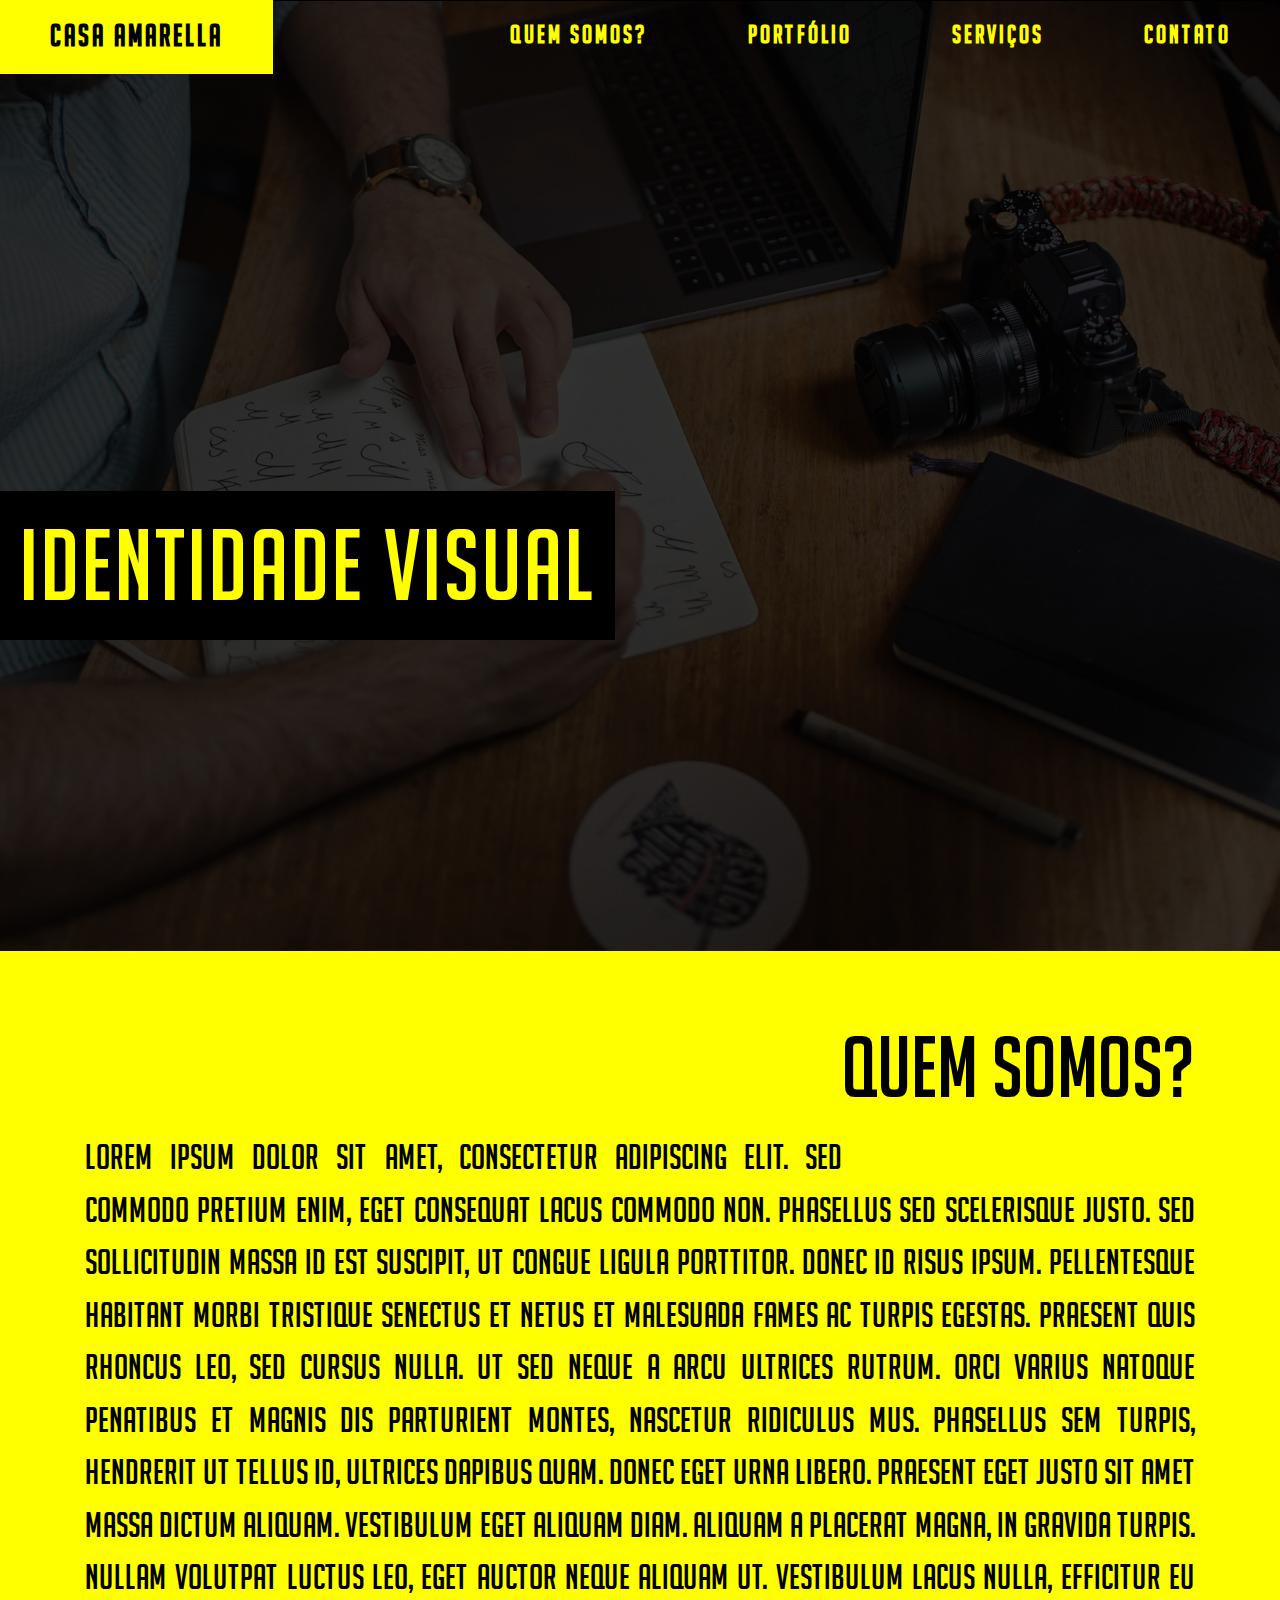
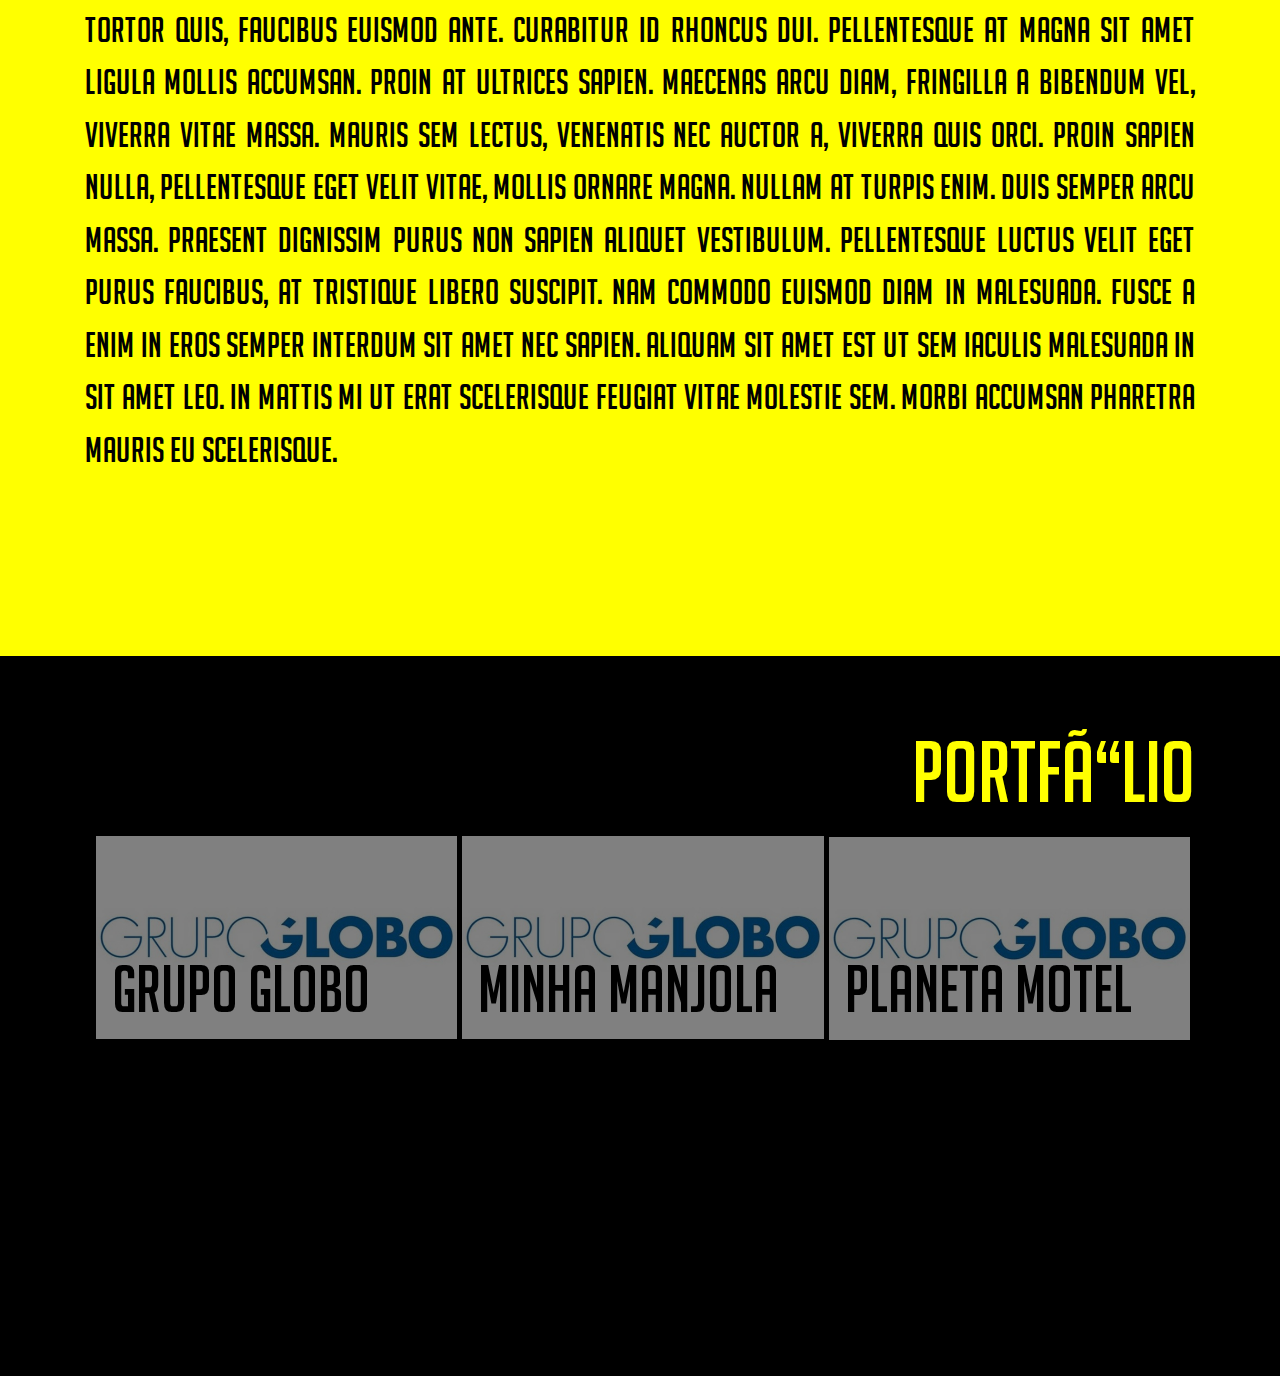
<file: index.html>
<!DOCTYPE html PUBLIC "-//W3C//DTD HTML 4.01 Transitional//EN" "http://www.w3.org/TR/html4/loose.dtd">
<html>
<head>
<meta http-equiv="Content-Type" content="text/html; charset=ISO-8859-1">
<link href="componentes/modelo.css" rel="stylesheet" type="text/css"
	media="all">
<link rel="stylesheet" href="https://www.w3schools.com/w3css/4/w3.css">
<title>Casa Amarella</title>
	<div w3-include-html="componentes/header.html"></div>
<jsp:include page="componentes/header.html" />
	<link rel="import" href="componentes/header.html">
<style>
.mySlidess {
	display: none;
	z-index: 0;
	padding: 0px 20px 0px 20px;
	
	

}
.mySlidess:hover {

}
</style>
</head>
<body>
	<div id="firstsec">
		<br> <br> <br> <br> 
		<a class="firstlinkclass mySlidess w3-animate-left" style="margin-top: 400px; " href="#secondsec"> IDENTIDADE VISUAL</a> 
			
		<a class="firstlinkclass mySlidess w3-animate-left" style="margin-top: 400px; " href="#secondsec"> MATERIAL GRÁFICO</a> 
		
		<a class="firstlinkclass mySlidess w3-animate-left"
			style="margin-top: 400px; href="#secondsec">
			MARKETING DIGITAL</a> <a
			class="firstlinkclass mySlidess w3-animate-left"
			style="margin-top: 400px; " href="#secondsec">
			CONSULTORIA DE COMUNICAÇÃO</a> <a
			class="firstlinkclass mySlidess w3-animate-left"
			style="margin-top: 400px; " href="#secondsec">
			GRAVAÇÃO E EDIÇÃO DE VIDEOS</a> <a
			class="firstlinkclass mySlidess w3-animate-left"
			style="margin-top: 400px; " href="#secondsec">
			ENSAIOS FOTOGRÁFICOS</a> <a
			class="firstlinkclass mySlidess w3-animate-left"
			style="margin-top: 400px; " href="#secondsec">
			ROTEIROS E JINGLES</a>
	</div>
	<!-- <div class="w3-content w3-section" style="max-width:500px">
  <img class="mySlides w3-animate-right" src="componentes\imagens\firstbigimg.jpg" style="width:100%">
  <img class="mySlides w3-animate-right" src="componentes\imagens\firstbigimg.jpg" style="width:100%">
  <img class="mySlides w3-animate-right" src="componentes\imagens\firstbigimg.jpg" style="width:100%">
  <img class="mySlides w3-animate-right" src="componentes\imagens\firstbigimg.jpg" style="width:100%">
</div> -->

	<div class="secondsecstyle" id="secondsec">
	<div class="tipwhotitle">QUEM SOMOS?</div>
	
		Lorem ipsum dolor sit amet, consectetur adipiscing elit. Sed commodo pretium enim, eget consequat lacus commodo non. Phasellus sed scelerisque justo. Sed sollicitudin massa id est suscipit, ut congue ligula porttitor. Donec id risus ipsum. Pellentesque habitant morbi tristique senectus et netus et malesuada fames ac turpis egestas. Praesent quis rhoncus leo, sed cursus nulla. Ut sed neque a arcu ultrices rutrum. Orci varius natoque penatibus et magnis dis parturient montes, nascetur ridiculus mus. Phasellus sem turpis, hendrerit ut tellus id, ultrices dapibus quam. Donec eget urna libero. Praesent eget justo sit amet massa dictum aliquam.

Vestibulum eget aliquam diam. Aliquam a placerat magna, in gravida turpis. Nullam volutpat luctus leo, eget auctor neque aliquam ut. Vestibulum lacus nulla, efficitur eu tortor quis, faucibus euismod ante. Curabitur id rhoncus dui. Pellentesque at magna sit amet ligula mollis accumsan. Proin at ultrices sapien. Maecenas arcu diam, fringilla a bibendum vel, viverra vitae massa. Mauris sem lectus, venenatis nec auctor a, viverra quis orci.

Proin sapien nulla, pellentesque eget velit vitae, mollis ornare magna. Nullam at turpis enim. Duis semper arcu massa. Praesent dignissim purus non sapien aliquet vestibulum. Pellentesque luctus velit eget purus faucibus, at tristique libero suscipit. Nam commodo euismod diam in malesuada. Fusce a enim in eros semper interdum sit amet nec sapien. Aliquam sit amet est ut sem iaculis malesuada in sit amet leo. In mattis mi ut erat scelerisque feugiat vitae molestie sem. Morbi accumsan pharetra mauris eu scelerisque.
</div>

	<div class="thirdsecstyle" id="thirdsec">
	<div class="tipwhotitle" style="color:yellow;">PORTFÓLIO</div>
 <div  style="float:left; width:33%; margin-left: 1%;">
  <div class="imgplustxtportf">
    <img class="imgport" src="componentes\imagens\grupo_globo.jpg" alt="Lights" style="width:100%">
    <div class="txtportfcard">GRUPO GLOBO</div>
  </div></div>
  <div  style="float:left; width:33%">
  <div class="imgplustxtportf">
    <img class="imgport" src="componentes\imagens\grupo_globo.jpg" alt="Lights" style="width:100%">
    <div class="txtportfcard">MINHA MANJOLA</div>
  </div></div>
  <div  style="float:left; width:33%">
  <div class="imgplustxtportf">
    <img class="imgport" src="componentes\imagens\grupo_globo.jpg" alt="Lights" style="width:100%">
    <div class="txtportfcard">PLANETA MOTEL</div>
  </div></div></div>
</body><br><br><br><br><br><br><br><br><br><br><br><br><br><br><br><br>
<jsp:include page="componentes/footer.html" />


<script>
	var myIndex = 0;
	carousel();

	function carousel() {
		var i;
		var x = document.getElementsByClassName("mySlidess");
		for (i = 0; i < x.length; i++) {
			x[i].style.display = "none";
		}
		myIndex++;
		if (myIndex > x.length) {
			myIndex = 1
		}
		x[myIndex - 1].style.display = "block";
		setTimeout(carousel, 4000);
	}
</script>
<script>
function includeHTML() {
  var z, i, elmnt, file, xhttp;
  /* Loop through a collection of all HTML elements: */
  z = document.getElementsByTagName("*");
  for (i = 0; i < z.length; i++) {
    elmnt = z[i];
    /*search for elements with a certain atrribute:*/
    file = elmnt.getAttribute("w3-include-html");
    if (file) {
      /* Make an HTTP request using the attribute value as the file name: */
      xhttp = new XMLHttpRequest();
      xhttp.onreadystatechange = function() {
        if (this.readyState == 4) {
          if (this.status == 200) {elmnt.innerHTML = this.responseText;}
          if (this.status == 404) {elmnt.innerHTML = "Page not found.";}
          /* Remove the attribute, and call this function once more: */
          elmnt.removeAttribute("w3-include-html");
          includeHTML();
        }
      } 
      xhttp.open("GET", file, true);
      xhttp.send();
      /* Exit the function: */
      return;
    }
  }
}
</script>
<script>
includeHTML();
</script>
</body>
</html>
</file>
<file: componentes/modelo.css>
@charset "ISO-8859-1";

@font-face {
font-family: "bignoodle";
src: url("fontes/bignoodletitling/big_noodle_titling.ttf");
}

html {
  scroll-behavior: smooth;
}

head {
	background-color: white;
		  margin: 0;
  padding: 0;
}

body {
	background-color: black;
	  margin: 0;
  padding: 0;  
 
}

.logo {
	float: left;
}

.logolink {
	background-color: white;
}

.cimaheader {

 background-size: cover;
transition: 0.5s ease;
height: 70px;
margin: 0;	
 padding: 0;


}

header {
	width: 100%;
	background-color: white;
	margin: 0;
  padding: 0;
}

.footer {
	left: 0;
	bottom: 0;
	width: 100%;
	background-color: yellow;
	color: black;
	text-align: center;
	font-family: bignoodle;
	font-size: 23px;
	margin: 0;
  padding: 0;
  max-height: 100px;
}

#menuzera {
	height: 70px;
	float: right;
	
}

#menuzera tr {


}

#menuzera th {

}

#menuzeralogo {
	margin-left: -3px;
	height: 70px;
	float: left;
}

#menuzeralogo tr {
	

	}
	
#menuzeralogo th {
	

	}
	
	
.estilobotaotop {
	text-decoration: none;
	font-family: bignoodle;
	height: 85px;
	padding: 21px 50px 22px 50px;

	transition: 0.3s ease;
	margin-right: -4px;
	font-size: 25px;
	letter-spacing: 3px;
	color: yellow;
}

.estilobotaotop:hover {
	background-color: yellow;
	color: black;
	transition: 0.3s ease;
	
}

#firstsec {
  background-position: center;
  background-size: cover;
  background-image: url("imagens/firstbigimg.jpg");
  min-height: 950px;
  max-height: 950px;
  margin-top: -69px;
}

.firstlinkclass {
	font-family: bignoodle;
	font-size: 99px;
	text-decoration: none;
	color: yellow;
	background-color: black;
	transition: 0.3s ease;
	letter-spacing: 3px;
    text-align: right;
   float: left;
}

a.firstlinkclass:visited {
	color: yellow;
	transition: 0.3s ease;
	background-color: black;
}

a.firstlinkclass:hover {
	background-color: yellow;
	color: black;
	transition: 0.3s ease;
	letter-spacing: 3px;
	}


.firstbigimg {

}

.secondsecstyle {
	background-color: yellow;
	font-family: bignoodle;
	font-size: 35px;
	color: black;
	text-align: justify;
	padding: 180px 85px 180px 85px;
}

.thirdsecstyle {
		padding: 180px 85px 180px 85px;
}

.tipwhotitle {
	font-size: 85px;
	float: right;
	margin-top: -127px;
	font-family: bignoodle;
}

.imgplustxtportf{
	filter: brightness(50%);
	transition: 0.2s ease;
	float: left;
	margin-right: 5px;
}

.imgplustxtportf:hover{
	filter:brightness(100%);
	transition: 0.2s ease;
}

.txtportfcard {
	font-family: bignoodle;
	color: black;
	position: absolute;
	font-size: 65px;
	bottom: 2px;
	left: 16px;
}

.txtportfcard:hover {
	
}
</file>
